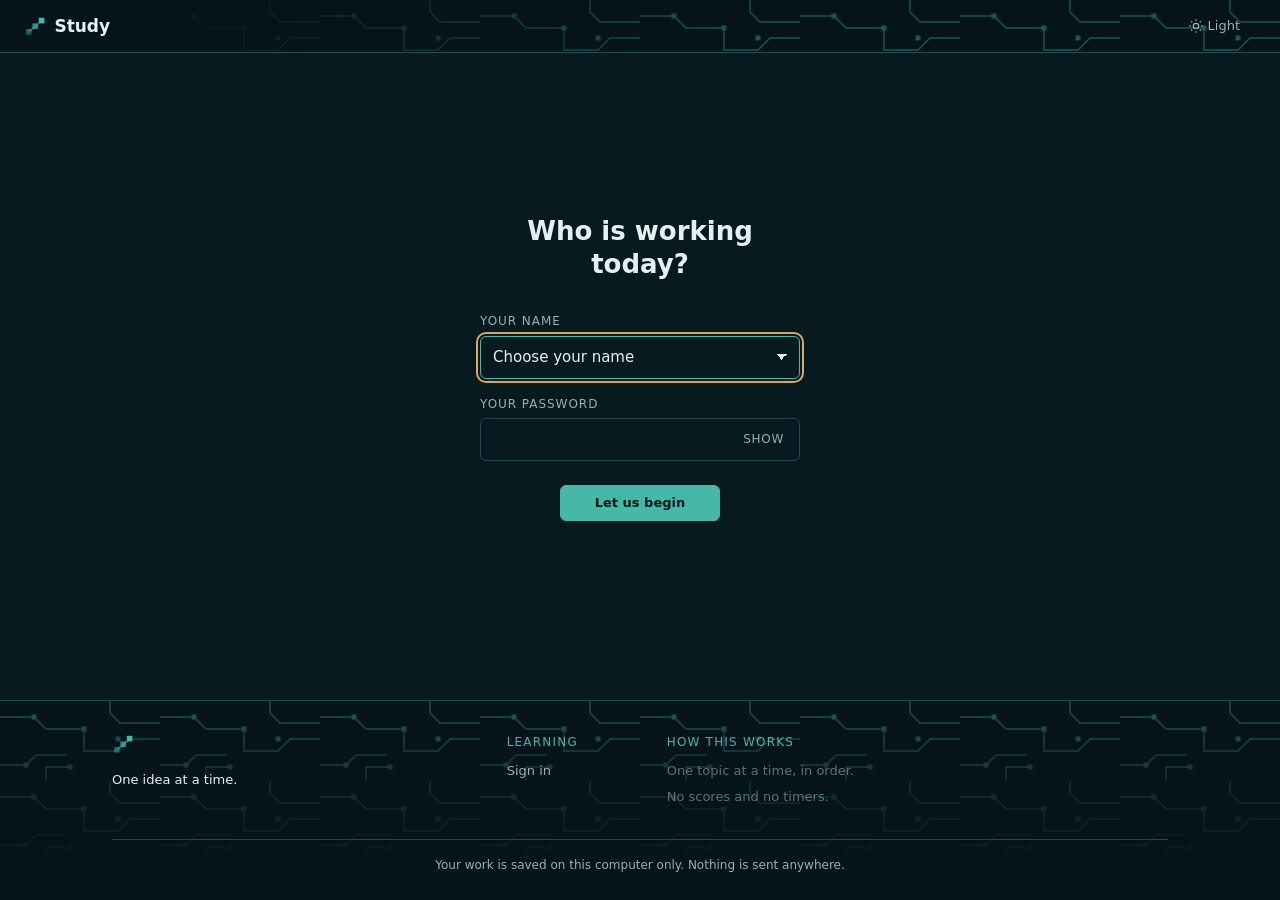
<file: index.html>
<!DOCTYPE html>
<html lang="en">
<head>
<meta charset="utf-8">
<meta name="viewport" content="width=device-width, initial-scale=1">
<meta name="color-scheme" content="dark light">
<title>Study</title>
<script>
  /* Runs before paint — avoids a flash of the wrong theme. */
  (function () {
    try {
      if (localStorage.getItem('study:theme') === 'light') {
        document.documentElement.setAttribute('data-theme', 'light');
      }
    } catch (e) {}
  })();
</script>
<link rel="stylesheet" href="css/style.css">
</head>
<body>

<a class="skip" href="#view">Skip to the page</a>

<!-- The mark is the prerequisite graph itself: three nodes and the edge
     running through them. Same idea as the ladder rail on a topic. -->
<svg class="svg-defs" aria-hidden="true" focusable="false">
  <symbol id="mark" viewBox="0 0 28 28">
    <path d="M6 21 L14 14 L22 7" fill="none" stroke="currentColor"
          stroke-width="1.5" opacity=".6"/>
    <rect x="2.5"  y="17.5" width="7" height="7" fill="currentColor" opacity=".45"/>
    <rect x="10.5" y="10.5" width="7" height="7" fill="currentColor" opacity=".7"/>
    <rect x="18.5" y="3.5"  width="7" height="7" fill="currentColor"/>
  </symbol>
</svg>

<header class="topbar" id="topbar">
  <a class="brand" href="#/">
    <svg class="brand-mark" aria-hidden="true"><use href="#mark"/></svg>
    <span class="brand-text">Study</span>
  </a>
  <nav class="topnav" id="topnav"></nav>
  <div class="topbar-rule" aria-hidden="true"></div>
</header>

<main class="stage" id="main">
  <div id="view" class="page" tabindex="-1"></div>
</main>

<footer class="foot">
  <div class="foot-trace" aria-hidden="true"></div>
  <div class="foot-inner">

    <div class="foot-brand">
      <svg class="foot-mark" aria-hidden="true"><use href="#mark"/></svg>
      <p class="foot-tag">One idea at a time.</p>
    </div>

    <!-- Placeholder columns. Fill these in later. -->
    <nav class="foot-cols">
      <div class="foot-col">
        <p class="foot-head">Learning</p>
        <a href="#/">Sign in</a>
      </div>
      <div class="foot-col">
        <p class="foot-head">How this works</p>
        <span class="foot-soon">One topic at a time, in order.</span>
        <span class="foot-soon">No scores and no timers.</span>
      </div>
    </nav>

  </div>

  <p class="foot-note">Your work is saved on this computer only. Nothing is sent anywhere.</p>
</footer>

<script src="js/config.js"></script>
<script src="js/crypto.js"></script>
<script src="js/data/topics.fractions.js"></script>
<script src="js/data/topics.decimals.js"></script>
<script src="js/data/topics.percentages.js"></script>
<script src="js/data/topics.perimeter.js"></script>
<script src="js/data/topics.area.js"></script>
<script src="js/data/topics.probability.js"></script>
<script src="js/data/topics.si6.js"></script>
<script src="js/data/topics.si7.js"></script>
<script src="js/data/topics.si9.js"></script>
<script src="js/data/topics.si10.js"></script>
<script src="js/data/units.js"></script>
<script src="js/data/learners.js"></script>
<script src="js/store.js"></script>
<script src="js/views.js"></script>
<script src="js/app.js"></script>
</body>
</html>
</file>
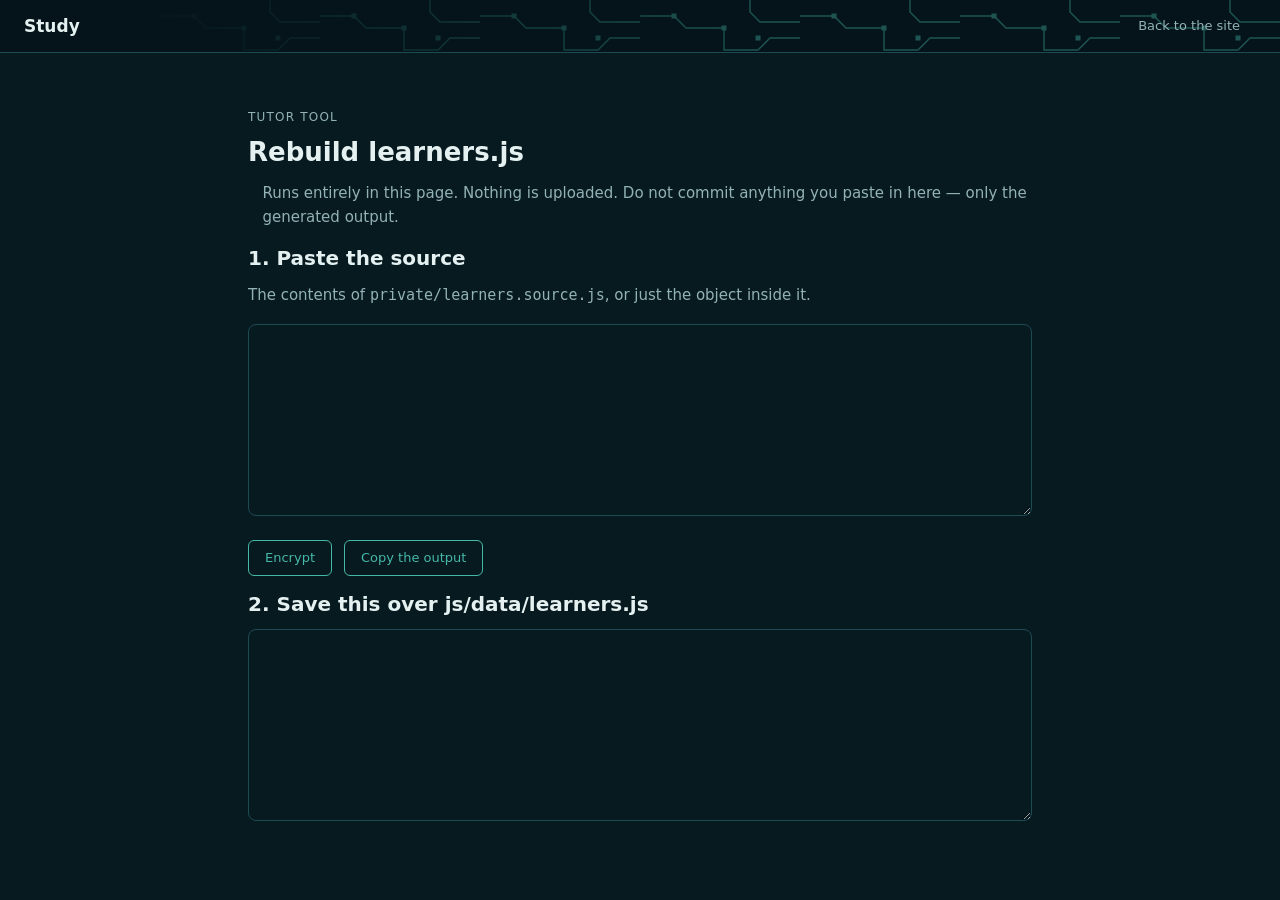
<file: tools/encrypt.html>
<!DOCTYPE html>
<html lang="en">
<head>
<meta charset="utf-8">
<meta name="viewport" content="width=device-width, initial-scale=1">
<title>Rebuild learners.js</title>
<link rel="stylesheet" href="../css/style.css">
<style>
  .tool { max-width: 52rem; }
  .tool textarea {
    font-family: var(--font); font-size: .85rem; width: 100%;
    min-height: 12rem; padding: .75rem; border: 1px solid var(--line);
    border-radius: 8px; background: var(--paper); color: var(--ink);
    resize: vertical; line-height: 1.5;
  }
  .tool textarea:focus { border-color: var(--teal); }
  .warn { border-left: 3px solid var(--amber); padding-left: .9rem; }
</style>
</head>
<body>

<header class="topbar">
  <span class="brand"><span class="brand-text">Study</span></span>
  <nav class="topnav"><a href="../index.html">Back to the site</a></nav>
  <div class="topbar-rule"></div>
</header>

<main class="stage">
<div class="page tool">

  <p class="eyebrow">Tutor tool</p>
  <h1>Rebuild learners.js</h1>

  <p class="warn muted">Runs entirely in this page. Nothing is uploaded.
  Do not commit anything you paste in here — only the generated output.</p>

  <h2>1. Paste the source</h2>
  <p class="muted">The contents of <code>private/learners.source.js</code>, or
  just the object inside it.</p>
  <textarea id="src" spellcheck="false"></textarea>

  <div class="btnrow">
    <button class="btn solid" id="go">Encrypt</button>
    <button class="btn quiet" id="copy">Copy the output</button>
  </div>

  <p id="status" class="muted"></p>

  <h2>2. Save this over js/data/learners.js</h2>
  <textarea id="out" spellcheck="false" readonly></textarea>

</div>
</main>

<script src="../js/crypto.js"></script>
<script>
(function () {
  var src = document.getElementById('src');
  var out = document.getElementById('out');
  var status = document.getElementById('status');

  var HEADER =
'/* ------------------------------------------------------------------\n' +
'   LEARNERS — generated file. Do not hand-edit.\n' +
'\n' +
'   Edit private/learners.source.js instead, then regenerate this with\n' +
'   tools/encrypt.html. The plaintext source is gitignored.\n' +
'\n' +
'   Each entry holds:\n' +
'     name    the child\'s name, in the clear because the login dropdown\n' +
'             has to render it\n' +
'     verify  a slow-derived check value for the password\n' +
'     data    levels, subjects, homework and topic queue, encrypted\n' +
'             with that password\n' +
'\n' +
'   So this file discloses who is taught. It does not disclose what any\n' +
'   named child is struggling with, which is the part that matters.\n' +
'\n' +
'   Still keep the repo private. This is defence in depth, not a reason\n' +
'   to relax the main protection.\n' +
'   ------------------------------------------------------------------ */\n\n' +
'window.LEARNERS = {\n';

  function parse(text) {
    var t = text.trim();
    var i = t.indexOf('{');
    var j = t.lastIndexOf('}');
    if (i < 0 || j < 0) throw new Error('No object found in that text.');
    return (new Function('return (' + t.slice(i, j + 1) + ');'))();
  }

  document.getElementById('go').addEventListener('click', function () {
    status.textContent = 'Working — the key derivation is slow on purpose.';
    out.value = '';

    setTimeout(function () {
      try {
        var source = parse(src.value);
        var slugs = Object.keys(source);
        if (!slugs.length) throw new Error('That object is empty.');

        var entries = slugs.map(function (slug) {
          var L = source[slug];
          if (!L.name) throw new Error(slug + ' has no name.');
          if (!L.password) throw new Error(slug + ' has no password.');
          if (!L.record) throw new Error(slug + ' has no record.');

          var blob = Crypt.encrypt(L.record, L.password);

          /* Refuse to emit anything that does not decrypt back. */
          if (JSON.stringify(Crypt.decrypt(blob, L.password)) !== JSON.stringify(L.record)) {
            throw new Error('Round trip failed for ' + slug + '. Nothing was written.');
          }

          var wrapped = blob.match(/.{1,64}/g)
            .map(function (x) { return "      '" + x + "'"; }).join(' +\n');

          return '\n  ' + slug + ': {\n' +
                 "    name: '" + L.name + "',\n" +
                 "    verify: '" + Crypt.verifier(L.password) + "',\n" +
                 '    data:\n' + wrapped + '\n  }';
        });

        out.value = HEADER + entries.join(',\n') + '\n\n};\n';
        status.textContent = slugs.length + ' learners encrypted and verified.';
      } catch (e) {
        status.textContent = 'Stopped: ' + e.message;
      }
    }, 20);
  });

  document.getElementById('copy').addEventListener('click', function () {
    if (!out.value) { status.textContent = 'Nothing to copy yet.'; return; }
    out.select();
    try { document.execCommand('copy'); status.textContent = 'Copied.'; }
    catch (e) { status.textContent = 'Select the box and copy manually.'; }
  });
})();
</script>

</body>
</html>
</file>
<file: css/style.css>
/* ============================================================
   Study
   One typeface, one spacing scale, two themes.
   ============================================================ */

:root {
  /* --- type: Verdana only. It is a system font, so nothing is
         downloaded. DejaVu Sans is the closest Linux fallback. --- */
  --font: Verdana, Geneva, "DejaVu Sans", sans-serif;

  /* Verdana runs wide and tall for its point size, so the scale is a
     step smaller than it would be for a narrower face. */
  --fs-xs:  0.75rem;
  --fs-sm:  0.8125rem;
  --fs-md:  0.9375rem;
  --fs-lg:  1.0625rem;
  --fs-xl:  1.25rem;
  --fs-2xl: 1.625rem;

  --lh-tight: 1.25;
  --lh-body:  1.65;

  /* --- spacing: every margin and padding comes from here --- */
  --s1: 0.25rem;
  --s2: 0.5rem;
  --s3: 0.75rem;
  --s4: 1rem;
  --s5: 1.5rem;
  --s6: 2rem;
  --s7: 3rem;

  --measure:      52rem;   /* prose */
  --measure-wide: 66rem;   /* card grids and lists */

  --border: 1px;
  --rail:   3px;

  /* --- corners: softened, not rounded ---
     Enough to take the admin-panel edge off, not enough to turn the
     site into a generic rounded-card app. Two steps only: --radius for
     surfaces, --radius-sm for controls and small chips. Anything that
     should stay sharp simply does not reference these. */
  --radius:    8px;
  --radius-sm: 6px;

  /* --- dark theme (default) ---
     Primary teal, amber accent, and nothing else. The teal is muted
     rather than neon on purpose. */
  --bg:        #071A20;
  --surface:   #0C2830;
  --surface-2: #10333D;
  --chrome:    #04141A;
  --line:      #1E4A56;
  --text:      #E4F1F0;
  --text-2:    #93B2B5;
  --primary:   #45B8A8;
  --primary-h: #63CFC0;
  --on-primary:#04141A;
  --accent:    #E0A557;
  --accent-bg: #241F16;

  --trace: url("data:image/svg+xml,%3Csvg xmlns='http://www.w3.org/2000/svg' width='160' height='80' viewBox='0 0 160 80'%3E%3Cg fill='none' stroke='%2345B8A8' stroke-width='1.4'%3E%3Cpath d='M0 16h34l12 12h38'/%3E%3Cpath d='M84 28v22h34l12-12h30'/%3E%3Cpath d='M0 64h26l10-10h30'/%3E%3Cpath d='M110 0v12l10 10h40'/%3E%3Cpath d='M46 80v-14h24'/%3E%3C/g%3E%3Cg fill='%2345B8A8'%3E%3Crect x='31.5' y='13.5' width='5' height='5'/%3E%3Crect x='81.5' y='25.5' width='5' height='5'/%3E%3Crect x='115.5' y='35.5' width='5' height='5'/%3E%3Crect x='23.5' y='61.5' width='5' height='5'/%3E%3Crect x='67.5' y='63.5' width='5' height='5'/%3E%3C/g%3E%3C/svg%3E");
  --trace-opacity: 0.4;
}

/* --- light theme: soft white, and the chrome moves with it --- */
[data-theme="light"] {
  --bg:        #F6F8F6;
  --surface:   #FFFFFF;
  --surface-2: #EAF1EF;
  --chrome:    #FFFFFF;
  --line:      #CBD9D6;
  --text:      #11201F;
  --text-2:    #526665;
  --primary:   #0F7268;
  --primary-h: #0A574F;
  --on-primary:#FFFFFF;
  --accent:    #915909;
  --accent-bg: #FAF2E2;

  --trace: url("data:image/svg+xml,%3Csvg xmlns='http://www.w3.org/2000/svg' width='160' height='80' viewBox='0 0 160 80'%3E%3Cg fill='none' stroke='%230F7268' stroke-width='1.4'%3E%3Cpath d='M0 16h34l12 12h38'/%3E%3Cpath d='M84 28v22h34l12-12h30'/%3E%3Cpath d='M0 64h26l10-10h30'/%3E%3Cpath d='M110 0v12l10 10h40'/%3E%3Cpath d='M46 80v-14h24'/%3E%3C/g%3E%3Cg fill='%230F7268'%3E%3Crect x='31.5' y='13.5' width='5' height='5'/%3E%3Crect x='81.5' y='25.5' width='5' height='5'/%3E%3Crect x='115.5' y='35.5' width='5' height='5'/%3E%3Crect x='23.5' y='61.5' width='5' height='5'/%3E%3Crect x='67.5' y='63.5' width='5' height='5'/%3E%3C/g%3E%3C/svg%3E");
  --trace-opacity: 0.28;
}

/* ============================================================
   Base
   ============================================================ */
*, *::before, *::after { box-sizing: border-box; }

html { -webkit-text-size-adjust: 100%; }

body {
  margin: 0;
  min-height: 100vh;
  display: flex;
  flex-direction: column;
  background: var(--bg);
  color: var(--text);
  font-family: var(--font);
  font-size: var(--fs-md);
  line-height: var(--lh-body);
}

h1, h2, h3 {
  font-family: var(--font);
  line-height: var(--lh-tight);
  margin: 0 0 var(--s3);
}

h1 { font-size: var(--fs-2xl); font-weight: 700; }
h2 { font-size: var(--fs-xl);  font-weight: 700; }
h3 { font-size: var(--fs-lg);  font-weight: 700; }

p  { margin: 0 0 var(--s4); }
ul, ol { margin: 0 0 var(--s4); }

a { color: var(--primary); text-underline-offset: 2px; }
a:hover { color: var(--primary-h); }

/* One focus treatment for everything focusable. */
:focus-visible {
  outline: 2px solid var(--accent);
  outline-offset: 2px;
}

.svg-defs { position: absolute; width: 0; height: 0; overflow: hidden; }

.muted { color: var(--text-2); }

.eyebrow {
  font-size: var(--fs-xs);
  letter-spacing: 0.1em;
  text-transform: uppercase;
  color: var(--text-2);
  margin: 0 0 var(--s2);
}

.hidden { display: none; }

/* ============================================================
   Header
   ============================================================ */
.topbar {
  position: relative;
  display: flex;
  align-items: center;
  gap: var(--s4);
  flex-wrap: wrap;
  padding: var(--s3) var(--s5);
  background: var(--chrome);
  border-bottom: var(--border) solid var(--line);
  overflow: hidden;
}

.topbar::after {
  content: "";
  position: absolute;
  inset: 0;
  background-image: var(--trace);
  background-repeat: repeat;
  background-size: 160px 80px;
  opacity: var(--trace-opacity);
  -webkit-mask-image: linear-gradient(90deg, transparent 10%, #000 60%);
  mask-image: linear-gradient(90deg, transparent 10%, #000 60%);
  pointer-events: none;
}

.brand, .topnav { position: relative; z-index: 1; }

.brand {
  display: inline-flex;
  align-items: center;
  gap: var(--s2);
  text-decoration: none;
  color: var(--text);
  font-weight: 700;
  font-size: var(--fs-lg);
}

.brand:hover { color: var(--text); }

.brand-mark { width: 1.4rem; height: 1.4rem; color: var(--primary); flex: none; }

/* Nav sits at body scale, not shrunk to a footnote. */
.topnav {
  display: flex;
  align-items: center;
  gap: var(--s5);
  margin-left: auto;
  font-size: var(--fs-sm);
}

.topnav a, .themebtn {
  color: var(--text-2);
  text-decoration: none;
  background: none;
  border: 0;
  padding: 0;
  font: inherit;
  cursor: pointer;
}

.topnav a:hover, .themebtn:hover { color: var(--primary); }
.topnav a:active, .themebtn:active { color: var(--primary-h); }

.themebtn { display: inline-flex; align-items: center; gap: var(--s1); }
.themebtn svg { width: 1rem; height: 1rem; flex: none; }

/* ============================================================
   Stage
   ============================================================ */
.stage { flex: 1 1 auto; display: flex; width: 100%; }

.page {
  width: 100%;
  max-width: var(--measure);
  margin: auto;
  padding: var(--s6) var(--s5) var(--s7);
}

.page.is-wide { max-width: var(--measure-wide); }

/* ============================================================
   Footer
   ============================================================ */
.foot {
  position: relative;
  background: var(--chrome);
  border-top: var(--border) solid var(--line);
  color: var(--text-2);
  font-size: var(--fs-sm);
  padding: var(--s6) var(--s5) var(--s5);
}

.foot-trace {
  position: absolute;
  inset: 0;
  background-image: var(--trace);
  background-repeat: repeat;
  background-size: 160px 80px;
  opacity: var(--trace-opacity);
  -webkit-mask-image: linear-gradient(180deg, #000, transparent 85%);
  mask-image: linear-gradient(180deg, #000, transparent 85%);
  pointer-events: none;
}

.foot-inner {
  position: relative;
  z-index: 1;
  max-width: var(--measure-wide);
  margin: 0 auto;
  display: flex;
  flex-wrap: wrap;
  gap: var(--s6);
  align-items: flex-start;
}

.foot-brand { flex: 1 1 12rem; }
.foot-mark { width: 1.4rem; height: 1.4rem; color: var(--primary); }
.foot-tag { color: var(--text); margin: var(--s2) 0 0; }

.foot-cols { flex: 2 1 20rem; display: flex; flex-wrap: wrap; gap: var(--s6); }

.foot-col {
  display: flex;
  flex-direction: column;
  gap: var(--s1);
  min-width: 8rem;
}

.foot-head {
  font-size: var(--fs-xs);
  letter-spacing: 0.1em;
  text-transform: uppercase;
  color: var(--primary);
  margin: 0 0 var(--s1);
}

.foot-col a { color: var(--text-2); text-decoration: none; }
.foot-col a:hover { color: var(--primary); text-decoration: underline; }
.foot-soon { opacity: 0.6; }

.foot-note {
  position: relative;
  z-index: 1;
  max-width: var(--measure-wide);
  margin: var(--s6) auto 0;
  padding-top: var(--s4);
  border-top: var(--border) solid var(--line);
  font-size: var(--fs-xs);
  text-align: center;
}

/* ============================================================
   Components
   ============================================================ */

/* Buttons look like buttons: filled or outlined, never like text. */
.btn {
  display: inline-block;
  font: inherit;
  font-size: var(--fs-sm);
  line-height: 1.4;
  padding: var(--s2) var(--s4);
  border: var(--border) solid var(--primary);
  background: transparent;
  color: var(--primary);
  text-decoration: none;
  cursor: pointer;
  border-radius: var(--radius-sm);
  transition: background-color 0.12s ease, color 0.12s ease, border-color 0.12s ease;
}

/* The one action the dashboard wants a learner to take. */
.btn-lg { font-size: var(--fs-md); padding: var(--s3) var(--s5); }

.btn:hover { background: var(--surface-2); color: var(--primary-h); border-color: var(--primary-h); }
.btn:active { background: var(--surface); }

.btn-primary {
  background: var(--primary);
  border-color: var(--primary);
  color: var(--on-primary);
  font-weight: 700;
}

.btn-primary:hover {
  background: var(--primary-h);
  border-color: var(--primary-h);
  color: var(--on-primary);
}

.btn-quiet { border-color: var(--line); color: var(--text-2); }
.btn-quiet:hover { border-color: var(--text-2); color: var(--text); background: var(--surface-2); }

.btn[disabled], .btn[aria-disabled="true"] {
  opacity: 0.5;
  cursor: not-allowed;
  background: transparent;
  color: var(--text-2);
  border-color: var(--line);
}

.btnrow { display: flex; gap: var(--s3); flex-wrap: wrap; margin-top: var(--s4); }

/* Cards and panels share one surface treatment. */
.card, .panel {
  background: var(--surface);
  border: var(--border) solid var(--line);
  border-radius: var(--radius);
  padding: var(--s4);
  margin: 0 0 var(--s4);
}

.panel { padding: var(--s5); margin-bottom: var(--s5); }

.panel-label {
  font-size: var(--fs-xs);
  letter-spacing: 0.1em;
  text-transform: uppercase;
  color: var(--primary);
  margin: 0 0 var(--s4);
}

.panel-foot { display: flex; justify-content: flex-end; margin-top: var(--s4); }

/* Inputs share one treatment too. */
.textfield, .scratch, .suggestbox {
  font: inherit;
  font-size: var(--fs-md);
  width: 100%;
  padding: var(--s2) var(--s3);
  border: var(--border) solid var(--line);
  border-radius: var(--radius-sm);
  background: var(--bg);
  color: var(--text);
}

.textfield:hover, .scratch:hover, .suggestbox:hover { border-color: var(--text-2); }
.textfield:focus, .scratch:focus, .suggestbox:focus { border-color: var(--primary); }

.scratch { min-height: 3.5rem; resize: vertical; }
.suggestbox { min-height: 6rem; resize: vertical; }

.select {
  appearance: none;
  -webkit-appearance: none;
  background-image:
    linear-gradient(45deg, transparent 50%, currentColor 50%),
    linear-gradient(135deg, currentColor 50%, transparent 50%);
  background-position: right 1.05rem center, right 0.75rem center;
  background-size: 6px 6px, 6px 6px;
  background-repeat: no-repeat;
  padding-right: var(--s6);
  cursor: pointer;
}

.select option { background: var(--surface); color: var(--text); }

/* ============================================================
   Login
   ============================================================ */
.loginbox { max-width: 20rem; margin: 0 auto; text-align: center; }
.loginbox h1 { margin-bottom: var(--s6); }

.field { text-align: left; margin: 0 0 var(--s4); }

.field label {
  display: block;
  font-size: var(--fs-xs);
  letter-spacing: 0.08em;
  text-transform: uppercase;
  color: var(--text-2);
  margin-bottom: var(--s1);
}

.loginbox .btnrow { justify-content: center; margin-top: var(--s5); }
.loginbox .btn { min-width: 10rem; }

.gate-again { margin: var(--s3) 0 0; font-size: var(--fs-sm); color: var(--accent); }

/* ============================================================
   Dashboard
   ============================================================ */
/* ============================================================
   Dashboard hero — the one thing to do next
   ============================================================ */

/* The strongest element on the page, and the only one with a full
   teal border. Everything else on the dashboard sits inside a --line
   border, so this reads as primary without needing a shadow, a
   gradient or a larger surface than it earns. */
.resume { margin: 0 0 var(--s6); }

.resume-greet {
  margin: 0 0 var(--s4);
  line-height: var(--lh-tight);
}

.resume-card {
  position: relative;
  overflow: hidden;
  display: flex;
  flex-direction: column;
  gap: var(--s2);
  padding: var(--s5);
  background: var(--surface);
  border: var(--border) solid var(--primary);
  border-radius: var(--radius);
}

/* The prerequisite mark again, as a watermark. Same glyph as the
   header and the ladder rail — the hero borrows the site's existing
   motif rather than introducing decoration of its own. */
.resume-mark {
  position: absolute;
  top: var(--s4);
  right: var(--s4);
  width: 4rem;
  height: 4rem;
  color: var(--primary);
  opacity: 0.16;
  pointer-events: none;
}

.resume-label {
  font-size: var(--fs-xs);
  letter-spacing: 0.08em;
  text-transform: uppercase;
  color: var(--primary);
}

.resume-topic {
  font-size: var(--fs-xl);
  font-weight: 700;
  line-height: var(--lh-tight);
}

.resume-where { font-size: var(--fs-sm); color: var(--text-2); }

.resume-idea {
  margin: var(--s2) 0 0;
  max-width: 42ch;
  color: var(--text);
}

.resume-card .btnrow { margin-top: var(--s4); }

.ugrid {
  display: grid;
  grid-template-columns: repeat(auto-fill, minmax(14rem, 1fr));
  gap: var(--s3);
}

.ucard {
  display: flex;
  flex-direction: column;
  gap: var(--s2);
  padding: var(--s4);
  border: var(--border) solid var(--line);
  border-radius: var(--radius);
  background: var(--bg);
  text-decoration: none;
  color: var(--text);
  /* transform and colour only — nothing here triggers layout. */
  transition: border-color 0.12s ease, transform 0.12s ease;
}

a.ucard:hover { border-color: var(--primary); transform: translateY(-2px); }
a.ucard:active { background: var(--surface-2); transform: none; }

.ucard-title { font-size: var(--fs-lg); font-weight: 700; line-height: var(--lh-tight); }
.ucard-blurb { flex: 1 1 auto; font-size: var(--fs-sm); color: var(--text-2); }

.ucard-state {
  font-size: var(--fs-xs);
  letter-spacing: 0.08em;
  text-transform: uppercase;
  color: var(--primary);
}

.ucard.is-soon { border-style: dashed; background: transparent; }
.ucard.is-soon .ucard-title,
.ucard.is-soon .ucard-state { color: var(--text-2); }
.ucard.is-done .ucard-state { color: var(--text-2); }
.ucard.is-hidden { display: none; }

.pgrid {
  display: grid;
  grid-template-columns: repeat(auto-fit, minmax(12rem, 1fr));
  gap: var(--s5);
}

.pcell {
  display: flex;
  flex-direction: column;
  gap: var(--s1);
  padding-left: var(--s3);
  border-left: 2px solid var(--line);
}

.pcell-label {
  font-size: var(--fs-xs);
  letter-spacing: 0.08em;
  text-transform: uppercase;
  color: var(--text-2);
}

.pcell-big { font-size: var(--fs-lg); font-weight: 700; line-height: var(--lh-tight); }
.pcell-small { font-size: var(--fs-sm); color: var(--text-2); }

.suggest-prompt { margin: 0 0 var(--s3); }
.suggest-note { font-size: var(--fs-sm); margin: var(--s3) 0 0; min-height: 1.2em; }

/* ============================================================
   Unit page
   ============================================================ */
.unit-pos { font-size: var(--fs-sm); color: var(--primary); margin: 0 0 var(--s4); }

.ulist { list-style: none; margin: 0; padding: 0; border-top: var(--border) solid var(--line); }

.urow {
  display: flex;
  align-items: flex-start;
  gap: var(--s4);
  padding: var(--s3) var(--s2);
  border-bottom: var(--border) solid var(--line);
}

.urow-num { flex: 0 0 1.75rem; font-size: var(--fs-sm); color: var(--text-2); }
.urow-main { flex: 1 1 auto; min-width: 0; text-decoration: none; display: block; }
.urow-title { display: block; font-weight: 700; color: var(--text); }
.urow-main:hover .urow-title { color: var(--primary); text-decoration: underline; }
.urow-idea { display: block; font-size: var(--fs-sm); color: var(--text-2); }

.urow-state {
  flex: 0 0 auto;
  font-size: var(--fs-xs);
  letter-spacing: 0.08em;
  text-transform: uppercase;
  color: var(--text-2);
}

.urow.is-next { border-left: var(--rail) solid var(--primary); padding-left: var(--s3); }
.urow.is-next .urow-state { color: var(--primary); }
.urow.is-done .urow-title { color: var(--text-2); font-weight: 400; }

/* ============================================================
   Lesson
   ============================================================ */
.oneidea {
  background: var(--surface-2);
  border: var(--border) solid var(--line);
  border-left: var(--rail) solid var(--primary);
  padding: var(--s4);
  margin: 0 0 var(--s5);
  border-radius: var(--radius);
}

.oneidea p { font-size: var(--fs-lg); font-weight: 700; line-height: 1.4; margin: 0; }

.sect { margin: 0 0 var(--s6); }
.sect h2 { font-size: var(--fs-lg); margin-bottom: var(--s3); }

.plainlist { list-style: none; margin: 0 0 var(--s4); padding: 0; }

.plainlist li {
  padding: var(--s1) 0 var(--s1) var(--s3);
  border-left: 2px solid var(--line);
  margin-bottom: var(--s1);
}

/* Worked examples. Columns are held by the table, not by a monospaced
   font, so they stay aligned in Verdana. */
.example {
  background: var(--surface);
  border: var(--border) solid var(--line);
  border-left: var(--rail) solid var(--primary);
  padding: var(--s3) var(--s4) var(--s4);
  margin: 0 0 var(--s4);
  border-radius: var(--radius);
}

.example-label {
  display: block;
  font-size: var(--fs-xs);
  letter-spacing: 0.1em;
  text-transform: uppercase;
  color: var(--primary);
  margin-bottom: var(--s3);
}

.ex-table { border-collapse: collapse; width: 100%; font-size: var(--fs-sm); }
.ex-table td { padding: var(--s1) var(--s4) var(--s1) 0; vertical-align: top; }
.ex-table td:last-child { padding-right: 0; }
.ex-table td.ex-pad { width: var(--s5); }
.ex-table tr.ex-gap td { padding: 0; height: var(--s3); }

/* Diagrams. Shapes are drawn as inline SVG using the class vocabulary
   below, so every colour resolves from the theme tokens. One drawing
   works in dark, in light and on paper without being redrawn. */
.fig { margin: 0 0 var(--s4); }

.fig-svg {
  background: var(--surface);
  border: var(--border) solid var(--line);
  border-left: var(--rail) solid var(--primary);
  padding: var(--s4);
  border-radius: var(--radius);
}

.fig-svg svg { display: block; width: 100%; height: auto; max-width: 24rem; margin: 0 auto; }

.fig-cap {
  font-size: var(--fs-sm);
  color: var(--text-2);
  margin-top: var(--s2);
}

.fig .f-shape { fill: var(--surface-2); stroke: var(--primary); stroke-width: 2; }
.fig .f-line  { fill: none; stroke: var(--text-2); stroke-width: 1.5; }
.fig .f-dash  { fill: none; stroke: var(--text-2); stroke-width: 1.5; stroke-dasharray: 5 4; }
.fig .f-mark  { fill: none; stroke: var(--accent); stroke-width: 2.5; }
.fig .f-grid  { fill: none; stroke: var(--line); stroke-width: 1; }
.fig .f-fill  { fill: var(--primary); fill-opacity: 0.3; stroke: none; }
.fig .f-label { fill: var(--text); font-family: var(--font); font-size: 13px; }
.fig .f-dim   { fill: var(--accent); font-family: var(--font); font-size: 13px; }
.fig .f-mid   { text-anchor: middle; }
.fig .f-end   { text-anchor: end; }

.rule {
  background: var(--surface-2);
  border: var(--border) solid var(--line);
  border-left: var(--rail) solid var(--accent);
  padding: var(--s3) var(--s4);
  margin: 0 0 var(--s4);
  border-radius: var(--radius);
}

.rule-label {
  display: block;
  font-size: var(--fs-xs);
  letter-spacing: 0.1em;
  text-transform: uppercase;
  color: var(--accent);
  margin-bottom: var(--s1);
}

.rule p { margin: 0; font-weight: 700; }

.note {
  font-size: var(--fs-sm);
  color: var(--text-2);
  border-left: 2px solid var(--accent);
  padding-left: var(--s3);
  margin: 0 0 var(--s4);
}

.note strong { color: var(--accent); }

.careful {
  background: var(--surface);
  border: var(--border) solid var(--line);
  border-left: var(--rail) solid var(--accent);
  padding: var(--s3) var(--s4);
  margin: 0 0 var(--s3);
  border-radius: var(--radius);
}

.careful p { margin: 0; }
.careful-head { font-weight: 700; margin-bottom: var(--s1) !important; }
.careful-link { margin-top: var(--s2) !important; font-size: var(--fs-sm); }

.stub-note {
  font-size: var(--fs-sm);
  color: var(--text-2);
  border-left: 2px solid var(--line);
  padding-left: var(--s3);
  border-radius: var(--radius);
}

/* Prerequisite rail */
.ladder {
  list-style: none;
  margin: 0 0 var(--s5);
  padding: 0 0 0 var(--s5);
  border-left: var(--rail) solid var(--line);
}

.ladder li { position: relative; padding: var(--s1) 0; font-size: var(--fs-sm); color: var(--text-2); }

.ladder li::before {
  content: "";
  position: absolute;
  left: calc(-1 * var(--s5) - var(--rail));
  top: 0.7rem;
  width: 0.6rem;
  height: 0.6rem;
  background: var(--bg);
  border: var(--rail) solid var(--line);
}

.ladder li.done::before { background: var(--primary); border-color: var(--primary); }
.ladder li.here::before { background: var(--accent); border-color: var(--accent); }
.ladder li.here { color: var(--text); font-weight: 700; }
.ladder a { color: inherit; }

/* Practice */
.item {
  border: var(--border) solid var(--line);
  background: var(--surface);
  padding: var(--s4);
  margin: 0 0 var(--s3);
  border-radius: var(--radius);
}

.item .q { font-size: var(--fs-lg); margin: 0 0 var(--s2); }
.item .num { font-size: var(--fs-xs); color: var(--text-2); }

.answer {
  margin-top: var(--s3);
  padding: var(--s3) var(--s4);
  background: var(--surface-2);
  border: var(--border) solid var(--line);
  border-radius: var(--radius);
}

.answer .label {
  display: block;
  font-size: var(--fs-xs);
  letter-spacing: 0.1em;
  text-transform: uppercase;
  color: var(--primary);
  margin-bottom: var(--s1);
}

.hintbox {
  margin-top: var(--s3);
  padding: var(--s3) var(--s4);
  background: var(--accent-bg);
  border: var(--border) solid var(--accent);
  font-size: var(--fs-sm);
  border-radius: var(--radius);
}

/* Previous / next */
.pager {
  display: flex;
  align-items: center;
  gap: var(--s4);
  margin-top: var(--s6);
  padding-top: var(--s4);
  border-top: var(--border) solid var(--line);
}

.pager a {
  flex: 1 1 0;
  min-width: 0;
  text-decoration: none;
  border: var(--border) solid var(--line);
  padding: var(--s2) var(--s3);
  background: var(--surface);
  transition: border-color 0.12s ease;
}

.pager a:hover { border-color: var(--primary); }
.pager-next { text-align: right; }

.pager-dir {
  display: block;
  font-size: var(--fs-xs);
  letter-spacing: 0.08em;
  text-transform: uppercase;
  color: var(--primary);
}

.pager-name {
  display: block;
  color: var(--text);
  font-size: var(--fs-sm);
  overflow: hidden;
  text-overflow: ellipsis;
  white-space: nowrap;
}

.pager-count { flex: 0 0 auto; font-size: var(--fs-xs); color: var(--text-2); }
.pager > span:empty { flex: 1 1 0; }

/* ============================================================
   Map
   ============================================================ */
.tlist { list-style: none; margin: 0; padding: 0; }

.tlist li {
  border-bottom: var(--border) solid var(--line);
  padding: var(--s3) 0;
  display: flex;
  gap: var(--s3);
  align-items: baseline;
}

.tlist li:last-child { border-bottom: 0; }
.tlist a { text-decoration: none; font-weight: 700; }
.tlist a:hover { text-decoration: underline; }

.tlist .meta {
  margin-left: auto;
  font-size: var(--fs-xs);
  color: var(--text-2);
  white-space: nowrap;
}

.subjblock { margin: 0 0 var(--s6); }
.depth-1 { padding-left: var(--s5); }
.depth-2 { padding-left: var(--s7); }
.depth-3 { padding-left: calc(var(--s7) + var(--s5)); }

/* ============================================================
   Skip link — first thing in the tab order, invisible until used
   ============================================================ */
.skip {
  position: absolute;
  left: -9999px;
  top: 0;
  z-index: 100;
  padding: var(--s3) var(--s4);
  background: var(--primary);
  color: var(--on-primary);
  font-weight: 700;
  border-radius: 0 0 var(--radius) 0;
}
.skip:focus { left: 0; }

/* ============================================================
   Warm-up and "builds on" — both collapsed by default

   These are offers, not gates. A learner who wants to get straight
   into the lesson should not have to scroll past either of them, and
   a learner who wants the recall practice is one click away.
   ============================================================ */
.warmup, .builds {
  border: var(--border) solid var(--line);
  border-radius: var(--radius);
  background: var(--surface);
  margin: 0 0 var(--s5);
  padding: 0;
}

.warmup summary, .builds summary {
  list-style: none;
  cursor: pointer;
  padding: var(--s3) var(--s4);
  display: flex;
  align-items: baseline;
  gap: var(--s3);
  flex-wrap: wrap;
  border-radius: var(--radius);
}
.warmup summary::-webkit-details-marker,
.builds summary::-webkit-details-marker { display: none; }

.warmup summary:hover, .builds summary:hover { color: var(--primary); }
.warmup summary:focus-visible,
.builds summary:focus-visible { outline: 2px solid var(--primary); outline-offset: 2px; }

.warmup summary::after, .builds summary::after {
  content: "Show";
  margin-left: auto;
  font-size: var(--fs-xs);
  color: var(--text-2);
  text-transform: uppercase;
  letter-spacing: .06em;
}
.warmup[open] summary::after, .builds[open] summary::after { content: "Hide"; }

.warmup-label {
  font-weight: 700;
  font-size: var(--fs-md);
}
.warmup-sub, .builds-head { font-size: var(--fs-sm); color: var(--text-2); }
.builds-head { font-weight: 700; }

.warmup-body { padding: 0 var(--s4) var(--s4); }
.warmup-body .item { background: transparent; }

.builds[open] .ladder { padding: 0 var(--s4) var(--s4); margin: 0; }

/* ============================================================
   Folded unit rows and the map filter
   ============================================================ */
.urow.is-folded { display: none; }

.findfield { margin: 0 0 var(--s3); max-width: 26rem; }
.findcount { margin: 0 0 var(--s5); font-size: var(--fs-sm); min-height: 1.2em; }

/* ============================================================
   Show / hide password
   ============================================================ */
.codewrap { position: relative; display: flex; align-items: stretch; }
.codewrap .textfield { flex: 1 1 auto; padding-right: 4.5rem; }

.peek {
  position: absolute;
  right: var(--s2);
  top: 50%;
  transform: translateY(-50%);
  background: none;
  border: 0;
  cursor: pointer;
  font: inherit;
  font-size: var(--fs-xs);
  text-transform: uppercase;
  letter-spacing: .06em;
  color: var(--text-2);
  padding: var(--s2);
}
.peek:hover { color: var(--primary); }
.peek:focus-visible { outline: 2px solid var(--primary); outline-offset: 2px; }

/* ============================================================
   Narrow screens — laid out for the screen, not stacked desktop
   ============================================================ */
@media (max-width: 40rem) {
  :root { --fs-2xl: 1.4rem; --fs-xl: 1.15rem; }

  .topbar { padding: var(--s3) var(--s4); gap: var(--s3); }
  .topnav { gap: var(--s4); width: 100%; margin-left: 0; justify-content: space-between; }
  .page { padding: var(--s5) var(--s4) var(--s6); }
  .panel { padding: var(--s4); }

  .ugrid { grid-template-columns: 1fr; }
  .pgrid { gap: var(--s4); }

  /* The hero keeps its hierarchy on a phone by shedding padding, not
     by shrinking the thing it is pointing at. The watermark goes —
     at this width it sits under the text rather than behind it. */
  .resume { margin-bottom: var(--s5); }
  .resume-card { padding: var(--s4); }
  .resume-mark { display: none; }
  .resume-card .btn-lg { width: 100%; text-align: center; }

  /* The lesson number and status move out of the way; the title gets
     the full width rather than a squeezed middle column. */
  .urow { flex-wrap: wrap; gap: var(--s2); }
  .urow-num { flex: 0 0 auto; }
  .urow-main { flex: 1 1 100%; order: 3; }
  .urow-state { margin-left: auto; }

  .pager { flex-wrap: wrap; }
  .pager a { flex: 1 1 100%; text-align: left; }
  .pager-count { order: 3; width: 100%; text-align: center; }

  .foot-cols { gap: var(--s5); }
  .ex-table { font-size: var(--fs-xs); }
}

/* ============================================================
   Print
   ============================================================ */
@media print {
  .topbar, .foot, .btnrow, .btn, .noprint, .resume,
  .answer, .hintbox, .ladder, .pager, .warmup, .builds,
  .findfield, .findcount,
  .panel-foot, .suggestbox, .themebtn { display: none !important; }

  /* A printed worksheet is not interactive, so a folded row is just a
     missing row. Everything comes back on paper. */
  .urow.is-folded { display: flex !important; }

  body { background: #FFF; color: #000; font-size: 11pt; display: block; min-height: 0; }
  .stage { display: block; }
  .page { max-width: none; margin: 0; padding: 0; }

  .item, .card, .panel, .example, .rule, .careful {
    background: #FFF;
    border: 1px solid #999;
    break-inside: avoid;
  }

  .fig-svg { background: #FFF; border: 1px solid #999; break-inside: avoid; }
  .fig .f-shape { fill: #FFF; stroke: #333; }
  .fig .f-line, .fig .f-dash, .fig .f-grid { stroke: #666; }
  .fig .f-mark { stroke: #000; }
  .fig .f-fill { fill: #000; fill-opacity: 0.15; }
  .fig .f-label, .fig .f-dim, .fig-cap { fill: #000; color: #000; }

  .oneidea { background: #FFF; border: 1px solid #999; border-left: 3px solid #333; }
  h1, h2, h3, p, td, .item .q, .oneidea p { color: #000; }
  .scratch { min-height: 5rem; background: #FFF; border-color: #999; }
}

@media (prefers-reduced-motion: reduce) {
  *, *::before, *::after { transition: none !important; animation: none !important; }
}
</file>
